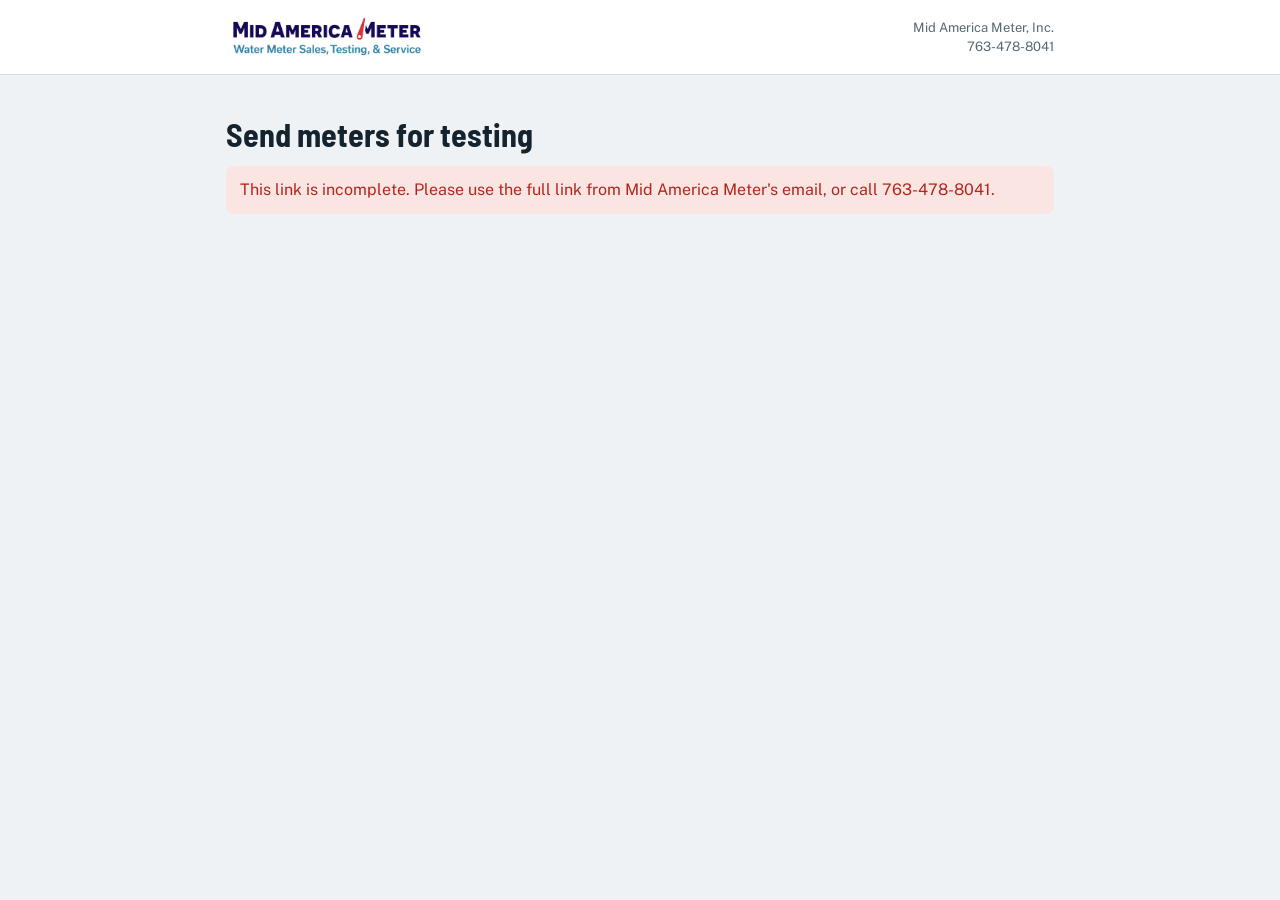
<file: request.html>
<!doctype html>
<html lang="en">
<head>
<meta charset="utf-8">
<meta name="viewport" content="width=device-width,initial-scale=1">
<meta name="robots" content="noindex,nofollow">
<meta name="referrer" content="no-referrer">
<title>Send meters for testing · Mid America Meter</title>
<link rel="preconnect" href="https://fonts.googleapis.com">
<link rel="stylesheet" href="https://fonts.googleapis.com/css2?family=Barlow+Semi+Condensed:wght@600;700&family=Public+Sans:wght@400;500;600;700&display=swap">
<style>
:root{--bg:#eef2f4;--surface:#fff;--surface-2:#f6f8f9;--ink:#14232e;--muted:#566874;--line:#d3dce1;--accent:#8a5d12;--on-accent:#fff;--accent-soft:#f5ead3;--focus:#1f6f94;
  --fail:#b3261e;--fail-bg:#fbe5e2;--pass:#1b7342;--pass-bg:#e1f2e8;--info:#1f5f7a;--info-bg:#e1eef4;
  --f-display:"Barlow Semi Condensed","Arial Narrow",Arial,sans-serif;--f-body:"Public Sans",system-ui,-apple-system,"Segoe UI",Arial,sans-serif}
*{box-sizing:border-box}
body{margin:0;background:var(--bg);color:var(--ink);font:16px/1.5 var(--f-body)}
.wrap{max-width:860px;margin:0 auto;padding:20px max(16px,env(safe-area-inset-left)) 60px}
header.top{background:var(--surface);border-bottom:1px solid var(--line)}
header.top .wrap{display:flex;align-items:center;gap:16px;justify-content:space-between;padding-block:14px;flex-wrap:wrap}
header.top img{height:46px;width:auto}
header.top .co{font-size:13px;color:var(--muted);text-align:right}
h1{font-family:var(--f-display);font-size:32px;line-height:1.1;margin:22px 0 6px;text-wrap:balance}
h2{font-family:var(--f-display);font-size:22px;margin:0}
p{margin:0 0 10px}
.lead{color:var(--muted);max-width:62ch}
.panel{background:var(--surface);border:1px solid var(--line);border-radius:10px;padding:18px;margin-top:16px}
.grid{display:grid;gap:12px;grid-template-columns:repeat(auto-fit,minmax(220px,1fr))}
label.f{display:flex;flex-direction:column;gap:4px;font-size:13px;font-weight:600;color:var(--muted);min-width:0}
label.f .opt{font-weight:400}
input,select,textarea{font:inherit;font-size:16px;color:var(--ink);background:#fff;border:1px solid #b9c6cd;border-radius:7px;padding:9px 10px;width:100%;min-width:0}
textarea{min-height:70px;resize:vertical}
input:focus,select:focus,textarea:focus{outline:2px solid var(--focus);outline-offset:1px;border-color:var(--focus)}
.req::after{content:" *";color:var(--fail)}
.btn{font:inherit;font-weight:600;font-size:15px;border:1px solid #b9c6cd;background:#fff;color:var(--ink);border-radius:8px;padding:9px 14px;cursor:pointer}
.btn.primary{background:var(--accent);border-color:var(--accent);color:var(--on-accent)}
.btn.small{font-size:13px;padding:6px 10px}
.btn:focus-visible{outline:2px solid var(--focus);outline-offset:2px}
.btn:disabled{opacity:.55;cursor:default}
.row{display:flex;gap:10px;flex-wrap:wrap;align-items:center}
.spread{justify-content:space-between}
.meter{border:1px solid var(--line);border-radius:10px;padding:14px;margin-top:12px;background:var(--surface-2)}
.meter h3{margin:0;font-size:16px}
.radio{display:flex;gap:16px;flex-wrap:wrap;font-weight:500;color:var(--ink);font-size:15px}
.radio label{display:flex;gap:6px;align-items:center}
.radio input,.check input{width:auto}
.check{display:flex;gap:8px;align-items:flex-start;font-size:15px}
.note{font-size:13px;color:var(--muted)}
.msg{border-radius:8px;padding:12px 14px;margin-top:14px}
.msg.err{background:var(--fail-bg);color:var(--fail)}
.msg.ok{background:var(--pass-bg);color:var(--pass)}
.msg.info{background:var(--info-bg);color:var(--info)}
.addr{font-weight:600;line-height:1.45}
table{border-collapse:collapse;width:100%;font-size:14px}
th,td{text-align:left;padding:6px 8px;border-bottom:1px solid var(--line);vertical-align:top}
th{font-size:12px;text-transform:uppercase;letter-spacing:.05em;color:var(--muted)}
.slip{background:#fff;border:1px dashed #9aa9b1;border-radius:8px;padding:18px;margin-top:12px}
.slip .big{font-family:var(--f-display);font-size:26px}
.err-field{border-color:var(--fail)!important}
.sticky{position:sticky;bottom:0;background:var(--bg);padding:12px 0;border-top:1px solid var(--line);margin-top:20px}
@media print{header.top,.noprint{display:none!important}body{background:#fff}.wrap{padding:0}.slip{border:0}}
</style>
</head>
<body>
<header class="top"><div class="wrap"><img src="[data-uri]" alt="Mid America Meter"><div class="co">Mid America Meter, Inc.<br>763-478-8041</div></div></header>
<main class="wrap" id="app"><p class="lead" style="margin-top:30px">Loading your request…</p></main>
<script>
const MAM={name:"Mid America Meter, Inc.",street:"1985 County Road 90, Unit 200",city:"Maple Plain, MN 55359",phone:"763-478-8041"};
const TYPES=["Not sure","Displacement (disk/piston)","Multi-jet","Single-jet","Turbine","Propeller","Compound","Electromagnetic","Ultrasonic","Fire service","Other"];
const SIZES=['5/8"','5/8 x 3/4"','3/4"','1"','1-1/2"','2"','3"','4"','6"','8"','10"','12"'];
const $=s=>document.querySelector(s);
const esc=v=>String(v==null?"":v).replace(/[&<>"]/g,c=>({"&":"&amp;","<":"&lt;",">":"&gt;",'"':"&quot;"}[c]));
const P=new URLSearchParams(location.hash.slice(1));
const REF=P.get("r")||"",API=(P.get("api")||"").replace(/[^A-Za-z0-9.-]/g,"");
let view=null,form=null,mode="loading",err="";
const blankMeter=()=>({qty:1,size:"",type:"",brand:"",model:"",gpm:"",location:"",serials:"",service:"test",notes:""});
const blankAddr=()=>({company:"",attn:"",street1:"",street2:"",city:"",state:"",zip:""});

async function load(){
  if(!/^\d+\.[A-Za-z0-9_-]{20,64}$/.test(REF)||!API){mode="error";err="This link is incomplete. Please use the full link from Mid America Meter's email, or call 763-478-8041.";return render()}
  try{const r=await fetch(`https://${API}/r/${REF}`);const j=await r.json();if(!r.ok){mode="error";err=j.error||"This link isn't working.";return render()}
    view=j;const p=j.prefill,sub=j.submission;
    form=sub?JSON.parse(JSON.stringify(sub)):{company:p.company,contact:p.contact,phone:p.phone,email:p.email,po:p.po,billTo:p.billTo||blankAddr(),shipTo:p.shipTo||{...blankAddr(),company:p.company,attn:p.contact},callFirst:false,instructions:"",meters:[blankMeter()]};
    form.billTo=form.billTo||blankAddr();form.shipTo=form.shipTo||blankAddr();if(!form.meters.length)form.meters=[blankMeter()];
    mode=sub&&!location.hash.includes("edit")?"done":(j.status==="received"||j.expired)?"done":"form";
  }catch(e){mode="error";err="We couldn't load your request. Check your internet connection and reload the page."}
  render();
}
const fld=(path,label,{req,type="text",ph="",opt,auto}={})=>`<label class="f"><span class="${req?"req":""}">${label}${opt?' <span class="opt">(optional)</span>':""}</span><input id="${path.replace(/\./g,"-")}" data-p="${path}" type="${type}" value="${esc(get(path))}" placeholder="${esc(ph)}" ${auto?`autocomplete="${auto}"`:""} ${req?"required":""}></label>`;
function get(path){return path.split(".").reduce((o,k)=>o==null?"":o[k],form)}
function set(path,v){const ks=path.split(".");let o=form;ks.slice(0,-1).forEach(k=>o=o[k]);o[ks[ks.length-1]]=v}
function addrBlock(key,title,note){return `<div><h3 style="margin:0 0 8px;font-size:16px">${title}</h3>${note?`<p class="note">${note}</p>`:""}<div class="grid">
  ${fld(key+".company","Company",{req:key==="shipTo"})}${fld(key+".attn","Attention",{opt:true})}${fld(key+".street1","Street address",{req:key==="shipTo",auto:"address-line1"})}${fld(key+".street2","Address line 2",{opt:true,auto:"address-line2"})}
  ${fld(key+".city","City",{req:key==="shipTo"})}${fld(key+".state","State",{req:key==="shipTo"})}${fld(key+".zip","ZIP",{req:key==="shipTo",auto:"postal-code"})}</div></div>`}
function meterBlock(m,i){
  return `<div class="meter" id="meter-${i}"><div class="row spread"><h3>Meter ${form.meters.length>1?`line ${i+1}`:""}</h3><div class="row">
      <button type="button" class="btn small" data-act="copy" data-i="${i}">Copy this meter</button>${form.meters.length>1?`<button type="button" class="btn small" data-act="rm" data-i="${i}">Remove</button>`:""}</div></div>
    <div class="grid" style="margin-top:10px">
      <label class="f"><span class="req">How many meters like this?</span><input id="m-${i}-qty" data-p="meters.${i}.qty" type="number" min="1" max="2000" inputmode="numeric" value="${esc(m.qty)}"></label>
      <label class="f"><span class="req">Size</span><input id="m-${i}-size" data-p="meters.${i}.size" list="sizes" value="${esc(m.size)}" placeholder='e.g. 5/8 x 3/4"'></label>
      <label class="f">Type<select id="m-${i}-type" data-p="meters.${i}.type">${["",...TYPES].map(t=>`<option value="${esc(t)}" ${m.type===t?"selected":""}>${t||"Choose…"}</option>`).join("")}</select></label>
      <label class="f">Brand<input id="m-${i}-brand" data-p="meters.${i}.brand" value="${esc(m.brand)}" placeholder="e.g. Neptune"></label>
      <label class="f">Model <span class="opt">(optional)</span><input id="m-${i}-model" data-p="meters.${i}.model" value="${esc(m.model)}"></label>
      <label class="f">Meter operates at (GPM) <span class="opt">(optional)</span><input id="m-${i}-gpm" data-p="meters.${i}.gpm" inputmode="decimal" value="${esc(m.gpm)}"></label>
      <label class="f">Meter location <span class="opt">(optional)</span><input id="m-${i}-location" data-p="meters.${i}.location" value="${esc(m.location)}" placeholder="e.g. Well house 2"></label>
    </div>
    <div style="margin-top:12px"><span class="note" style="font-weight:600">Service wanted</span><div class="radio" role="radiogroup" aria-label="Service wanted">
      <label><input type="radio" name="svc-${i}" data-p="meters.${i}.service" value="test" ${m.service!=="clean"?"checked":""}>Test only</label>
      <label><input type="radio" name="svc-${i}" data-p="meters.${i}.service" value="clean" ${m.service==="clean"?"checked":""}>Clean, test &amp; repair</label></div></div>
    <div class="grid" style="margin-top:12px">
      <label class="f">Serial numbers <span class="opt">(optional, one per line)</span><textarea id="m-${i}-serials" data-p="meters.${i}.serials" rows="3">${esc(m.serials)}</textarea></label>
      <label class="f">Notes about ${m.qty>1?"these meters":"this meter"} <span class="opt">(optional)</span><textarea id="m-${i}-notes" data-p="meters.${i}.notes" rows="3">${esc(m.notes)}</textarea></label></div>
  </div>`}
function total(){return form.meters.reduce((a,m)=>a+(Math.max(1,parseInt(m.qty)||1)),0)}
function render(){
  const app=$("#app");
  if(mode==="error"){app.innerHTML=`<h1>Send meters for testing</h1><div class="msg err">${esc(err)}</div>`;return}
  if(mode==="loading")return;
  if(mode==="done")return renderDone();
  const pre=view.prefill;
  app.innerHTML=`<h1>Send meters for testing</h1>
    <p class="lead">Fill in your details once, then add each kind of meter you're sending. Identical meters go on one line with a quantity. It takes a few minutes, and you can come back to this link to make changes until we receive your meters.</p>
    ${pre.message?`<div class="msg info">${esc(pre.message)}</div>`:""}
    ${view.submittedAt?`<div class="msg info">You sent this request on ${new Date(view.submittedAt).toLocaleDateString()}. Changes you send now replace it.</div>`:""}
    <form id="f" novalidate>
    <div class="panel"><h2>Your details</h2><div class="grid" style="margin-top:12px">
      ${fld("company","Company or utility",{req:true,auto:"organization"})}${fld("contact","Contact name",{req:true,auto:"name"})}${fld("phone","Phone",{req:true,type:"tel",auto:"tel"})}${fld("email","Email for test results",{req:true,type:"email",auto:"email"})}${fld("po","Your PO #",{opt:true})}</div>
      <label class="check" style="margin-top:14px"><input type="checkbox" id="callFirst" data-p="callFirst" ${form.callFirst?"checked":""}><span>Call or email me with an estimate before any work is done</span></label>
      <label class="f" style="margin-top:12px">Special instructions <span class="opt">(optional)</span><textarea id="instructions" data-p="instructions" rows="3">${esc(form.instructions)}</textarea></label></div>
    <div class="panel stack"><h2>Addresses</h2><div style="margin-top:12px">${addrBlock("shipTo","Return the meters to","Where we ship your meters after testing.")}</div>
      <div style="margin-top:18px">${addrBlock("billTo","Bill to",'Leave blank if it\'s the same as the return address.')}</div></div>
    <div class="panel"><div class="row spread"><h2>Meters</h2><span class="note" id="tot">${total()} meter${total()===1?"":"s"} in all</span></div>
      ${form.meters.map(meterBlock).join("")}
      <div class="row" style="margin-top:12px"><button type="button" class="btn" data-act="add">Add a different meter</button></div></div>
    <datalist id="sizes">${SIZES.map(s=>`<option value="${esc(s)}">`).join("")}</datalist>
    <div id="msg"></div>
    <div class="sticky noprint"><div class="row spread"><span class="note">Fields marked <span style="color:var(--fail)">*</span> are required.</span><button type="submit" class="btn primary" id="send">Send request</button></div></div>
    </form>`;
}
function renderDone(){
  const s=form,ref=view.ref;const when=view.submittedAt?new Date(view.submittedAt):null;
  const rows=s.meters.map(m=>`<tr><td>${esc(m.qty)}</td><td>${esc(m.size)}</td><td>${esc(m.type)}</td><td>${esc([m.brand,m.model].filter(Boolean).join(" "))}</td><td>${m.service==="clean"?"Clean, test &amp; repair":"Test only"}</td><td style="white-space:pre-wrap">${esc(m.serials)}</td></tr>`).join("");
  $("#app").innerHTML=`<h1>${view.status==="received"?"We have your meters":"Thank you, your request is in"}</h1>
    ${view.status==="received"?`<div class="msg info">Mid America Meter has received this request. For changes, call ${MAM.phone}.</div>`:view.expired?`<div class="msg info">This link has expired. Call ${MAM.phone} if anything changed.</div>`:`<p class="lead">Print the packing slip below and put it in the box with your meters. You can come back to this link to make changes until we receive them.</p>`}
    <div class="panel noprint"><h2>Ship your meters to</h2><p class="addr" style="margin-top:8px">${MAM.name}<br>${MAM.street}<br>${MAM.city}</p><p class="note">Questions? Call ${MAM.phone}.</p>
      <div class="row"><button class="btn primary" data-act="print">Print packing slip</button>${view.status!=="received"&&!view.expired?`<button class="btn" data-act="edit">Make changes</button>`:""}</div></div>
    <div class="slip"><div class="row spread"><div><div class="note">Packing slip · put this in the box</div><div class="big">Request ${esc(ref)}</div></div><div style="text-align:right" class="note">${when?when.toLocaleDateString():""}</div></div>
      <div class="grid" style="margin-top:12px"><div><div class="note">From</div><div class="addr">${esc(s.company)}<br>${esc(s.contact)} · ${esc(s.phone)}<br>${esc(s.email)}${s.po?`<br>PO # ${esc(s.po)}`:""}</div></div>
        <div><div class="note">Ship to</div><div class="addr">${MAM.name}<br>${MAM.street}<br>${MAM.city}</div></div></div>
      <table style="margin-top:14px"><thead><tr><th>Qty</th><th>Size</th><th>Type</th><th>Brand / model</th><th>Service</th><th>Serials</th></tr></thead><tbody>${rows}</tbody></table>
      <p class="note" style="margin-top:10px">${total()} meter${total()===1?"":"s"} in all.${s.callFirst?" Please call or email with an estimate before any work.":""}</p></div>`;
}
document.addEventListener("input",e=>{const t=e.target;if(!t.dataset||!t.dataset.p)return;t.classList.remove("err-field");
  set(t.dataset.p,t.type==="checkbox"?t.checked:t.value);if(/\.qty$/.test(t.dataset.p)){const el=$("#tot");if(el)el.textContent=`${total()} meter${total()===1?"":"s"} in all`}});
document.addEventListener("change",e=>{const t=e.target;if(t.type==="radio"&&t.dataset.p)set(t.dataset.p,t.value)});
document.addEventListener("click",e=>{const a=e.target.closest("[data-act]");if(!a)return;const i=+a.dataset.i;
  if(a.dataset.act==="add"){form.meters.push(blankMeter());render();const f=document.getElementById(`m-${form.meters.length-1}-qty`);if(f){f.focus();f.select()}}
  else if(a.dataset.act==="copy"){const c=JSON.parse(JSON.stringify(form.meters[i]));c.serials="";form.meters.splice(i+1,0,c);render();const f=document.getElementById(`m-${i+1}-qty`);if(f){f.focus();f.select()}}
  else if(a.dataset.act==="rm"){form.meters.splice(i,1);render()}
  else if(a.dataset.act==="print"){window.print()}
  else if(a.dataset.act==="edit"){mode="form";render();window.scrollTo(0,0)}
});
document.addEventListener("submit",async e=>{e.preventDefault();
  const req=[...document.querySelectorAll("[required]")].filter(x=>!String(x.value).trim());
  form.meters.forEach((m,i)=>{if(!String(m.size).trim())req.push(document.getElementById(`m-${i}-size`))});
  const em=$("#email");if(em&&em.value&&!/^[^@\s]+@[^@\s]+\.[^@\s]+$/.test(em.value))req.push(em);
  req.forEach(x=>x&&x.classList.add("err-field"));
  const msg=$("#msg");
  if(req.length){msg.innerHTML=`<div class="msg err">Please fill in the ${req.length===1?"highlighted field":req.length+" highlighted fields"}.</div>`;req[0].focus();return}
  const b=$("#send");b.disabled=true;b.textContent="Sending…";
  try{const r=await fetch(`https://${API}/r/${REF}`,{method:"POST",headers:{"Content-Type":"application/json"},body:JSON.stringify(form)});const j=await r.json();
    if(!r.ok)throw new Error(j.error||"The request couldn't be sent.");
    view=j.view;form=JSON.parse(JSON.stringify(view.submission));mode="done";render();window.scrollTo(0,0);
  }catch(x){msg.innerHTML=`<div class="msg err">${esc(x.message||"The request couldn't be sent. Check your connection and try again.")}</div>`;b.disabled=false;b.textContent="Send request"}
});
load();
</script>
</body>
</html>
</file>
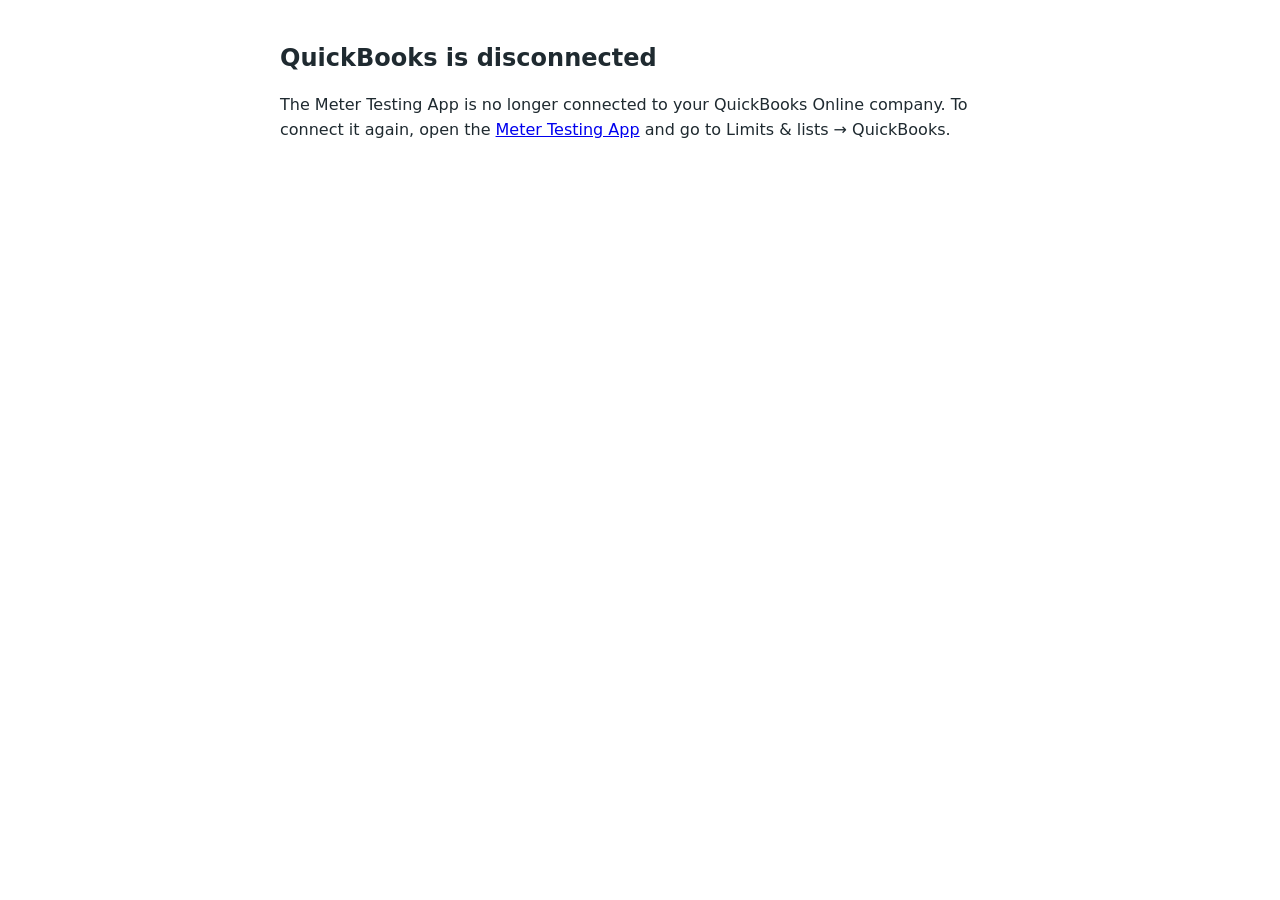
<file: qbo/disconnected.html>
<!doctype html><html lang="en"><head><meta charset="utf-8"><meta name="viewport" content="width=device-width,initial-scale=1"><title>QuickBooks disconnected</title><link rel="stylesheet" href="style.css"></head><body>
<h1>QuickBooks is disconnected</h1>
<p>The Meter Testing App is no longer connected to your QuickBooks Online company. To connect it again, open the <a href="../">Meter Testing App</a> and go to Limits &amp; lists → QuickBooks.</p>
</body></html>
</file>
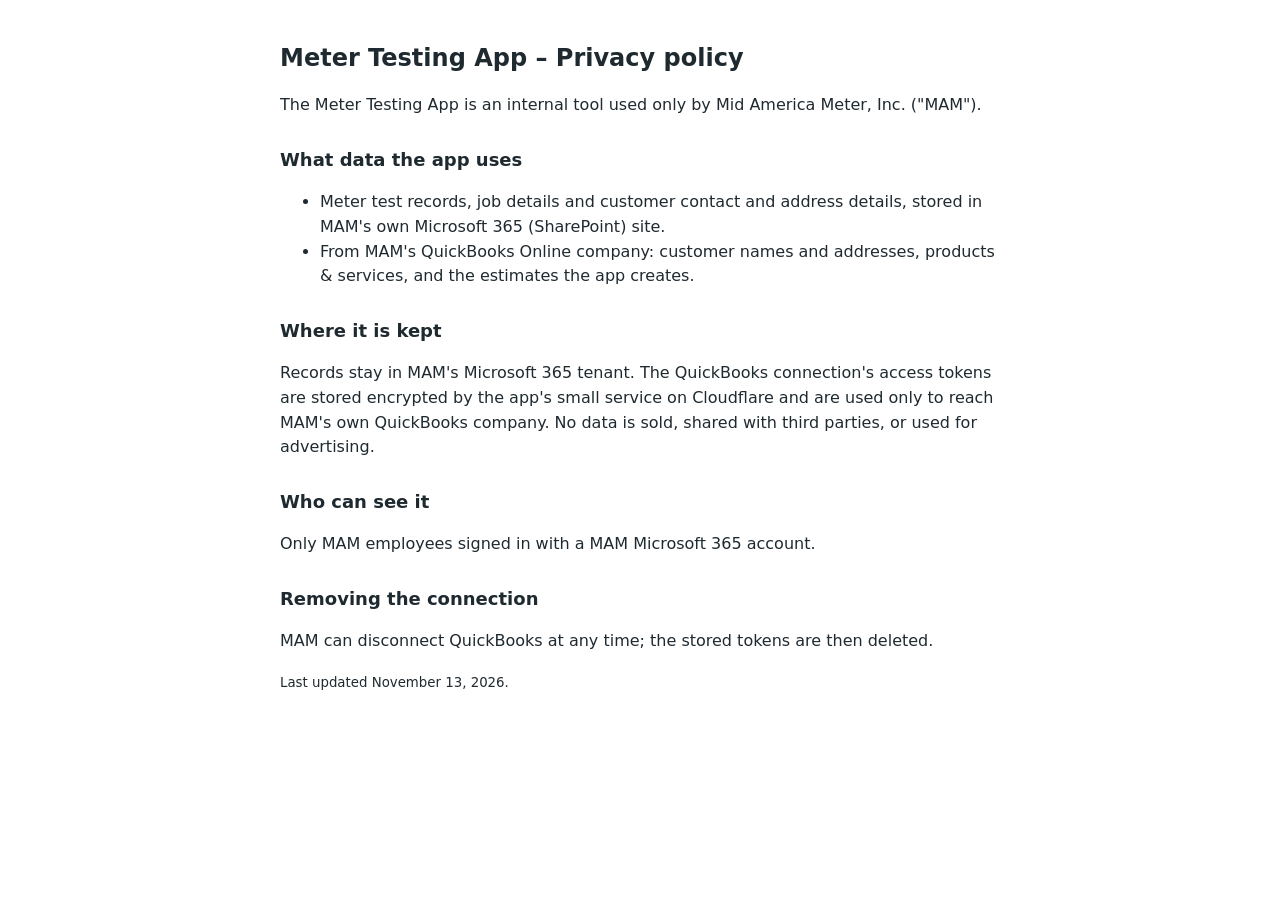
<file: qbo/privacy.html>
<!doctype html><html lang="en"><head><meta charset="utf-8"><meta name="viewport" content="width=device-width,initial-scale=1"><title>Meter Testing App – Privacy policy</title><link rel="stylesheet" href="style.css"></head><body>
<h1>Meter Testing App – Privacy policy</h1>
<p>The Meter Testing App is an internal tool used only by Mid America Meter, Inc. ("MAM").</p>
<h2>What data the app uses</h2>
<ul><li>Meter test records, job details and customer contact and address details, stored in MAM's own Microsoft 365 (SharePoint) site.</li>
<li>From MAM's QuickBooks Online company: customer names and addresses, products &amp; services, and the estimates the app creates.</li></ul>
<h2>Where it is kept</h2>
<p>Records stay in MAM's Microsoft 365 tenant. The QuickBooks connection's access tokens are stored encrypted by the app's small service on Cloudflare and are used only to reach MAM's own QuickBooks company. No data is sold, shared with third parties, or used for advertising.</p>
<h2>Who can see it</h2>
<p>Only MAM employees signed in with a MAM Microsoft 365 account.</p>
<h2>Removing the connection</h2>
<p>MAM can disconnect QuickBooks at any time; the stored tokens are then deleted.</p>
<p><small>Last updated November 13, 2026.</small></p>
</body></html>
</file>
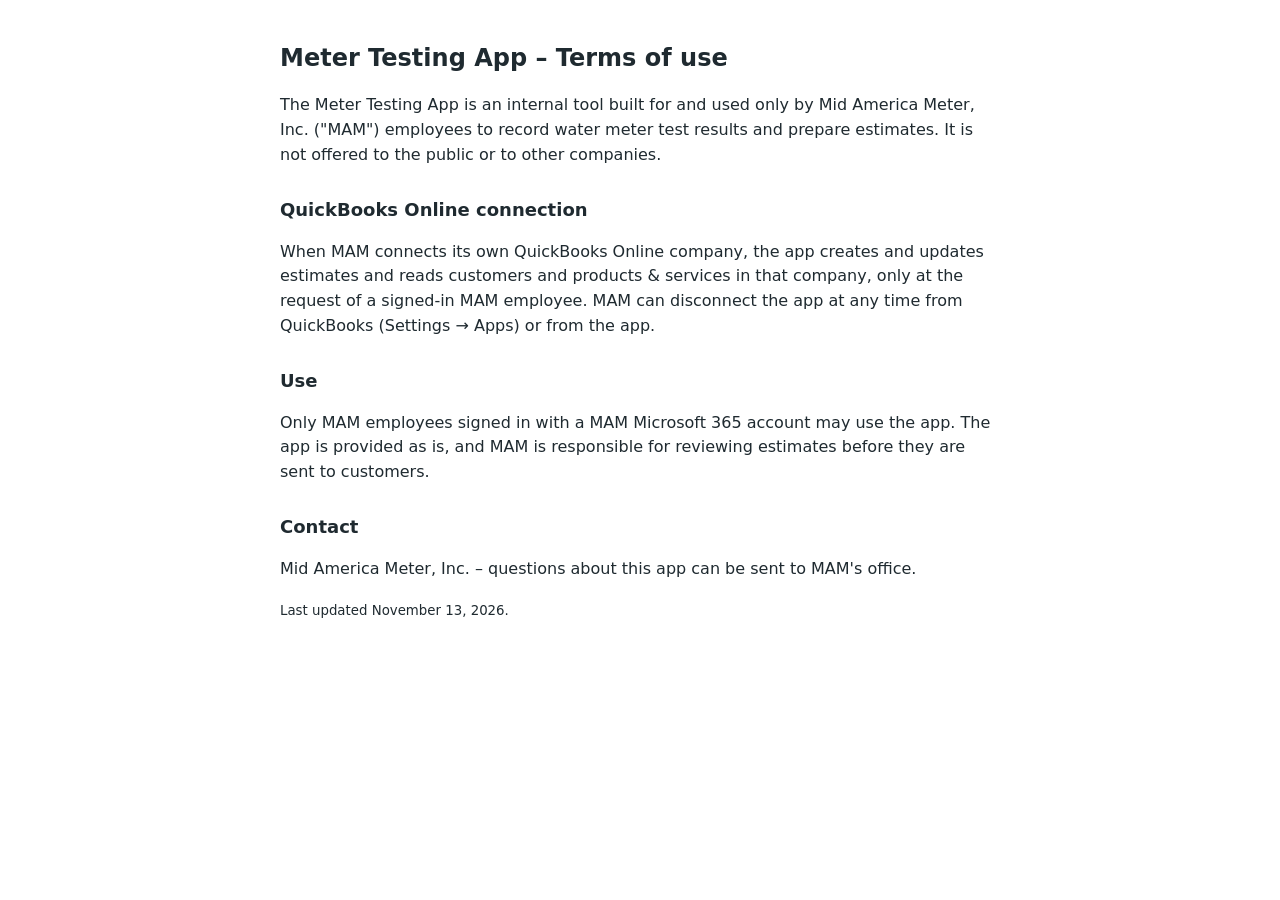
<file: qbo/terms.html>
<!doctype html><html lang="en"><head><meta charset="utf-8"><meta name="viewport" content="width=device-width,initial-scale=1"><title>Meter Testing App – Terms of use</title><link rel="stylesheet" href="style.css"></head><body>
<h1>Meter Testing App – Terms of use</h1>
<p>The Meter Testing App is an internal tool built for and used only by Mid America Meter, Inc. ("MAM") employees to record water meter test results and prepare estimates. It is not offered to the public or to other companies.</p>
<h2>QuickBooks Online connection</h2>
<p>When MAM connects its own QuickBooks Online company, the app creates and updates estimates and reads customers and products &amp; services in that company, only at the request of a signed-in MAM employee. MAM can disconnect the app at any time from QuickBooks (Settings → Apps) or from the app.</p>
<h2>Use</h2>
<p>Only MAM employees signed in with a MAM Microsoft 365 account may use the app. The app is provided as is, and MAM is responsible for reviewing estimates before they are sent to customers.</p>
<h2>Contact</h2>
<p>Mid America Meter, Inc. – questions about this app can be sent to MAM's office.</p>
<p><small>Last updated November 13, 2026.</small></p>
</body></html>
</file>
<file: qbo/style.css>
body{font:16px/1.55 system-ui,-apple-system,Segoe UI,sans-serif;max-width:720px;margin:40px auto;padding:0 16px;color:#1f2a30;background:#fff}h1{font-size:24px}h2{font-size:18px;margin-top:28px}
</file>
